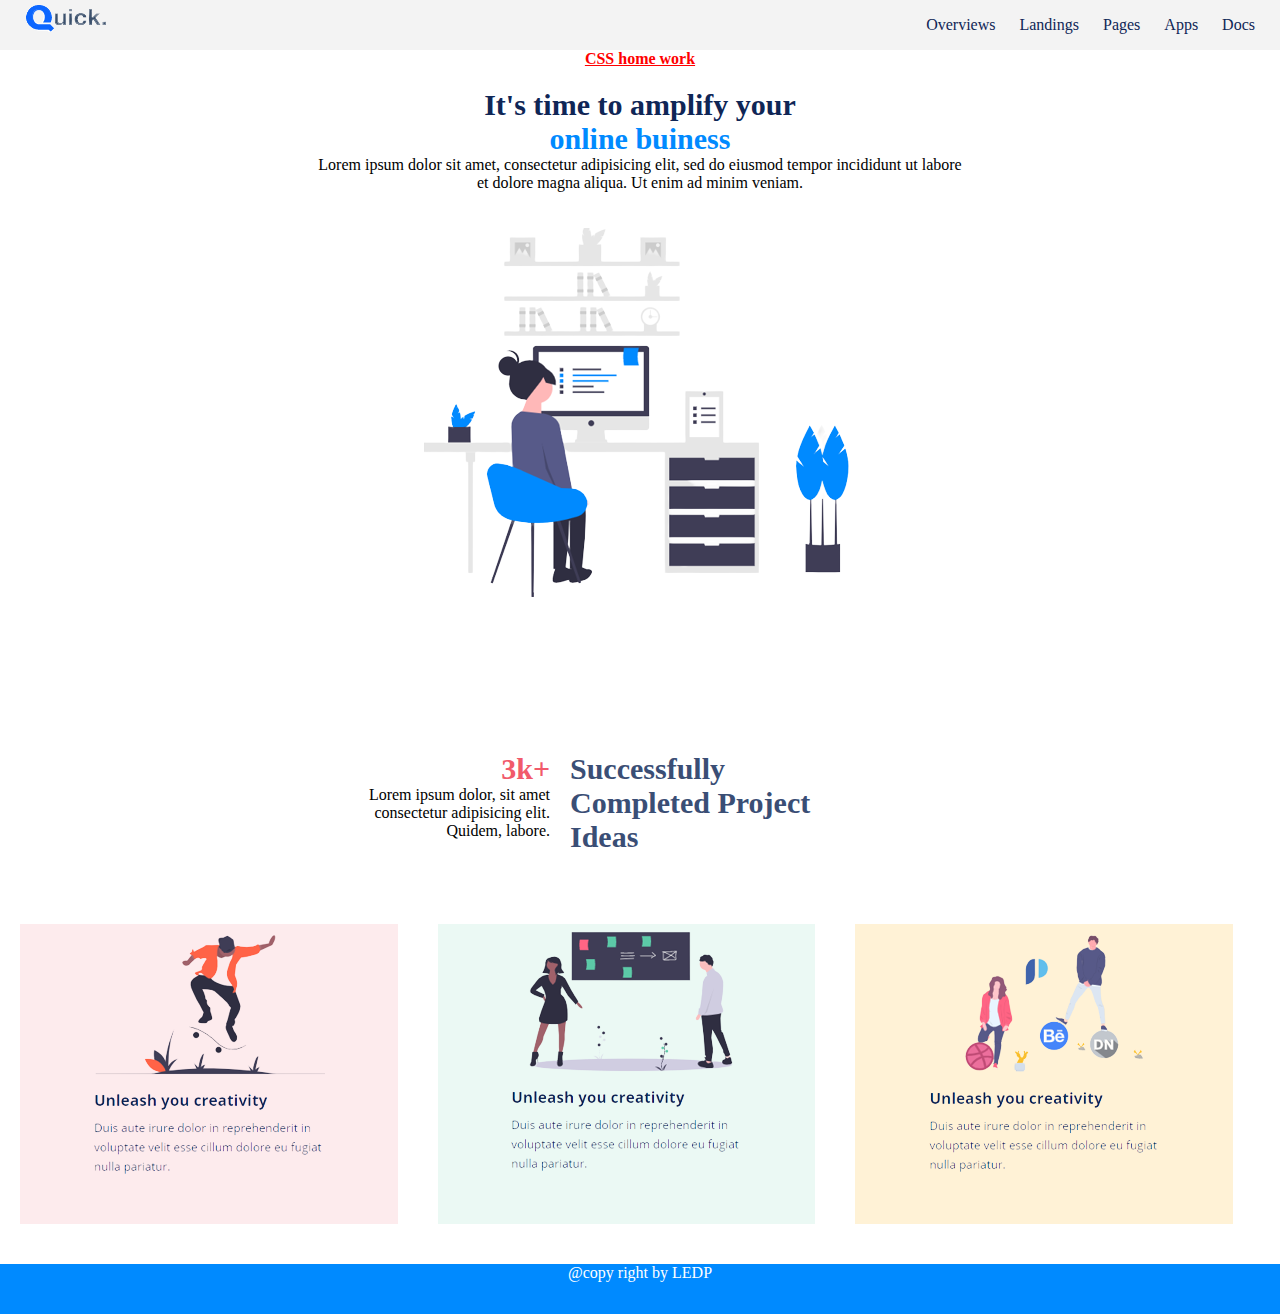
<file: index.html>
<html>
<head>
<title>CSS Navigation</title>
<link rel="stylesheet" type="text/css" href="css/style.css">
</head>
<body>
	<!-- header -->
<div id="abc">
	
    <nav>
    	<div class="logo">
				<img src="images/log.png" alt="quick">
        <ul>
            <li><a href="#">Overviews</a></li>
            <li><a href="#">Landings</a></li>
            <li><a href="#">Pages</a></li>
            <li><a href="#">Apps</a></li>
            <li><a href="#">Docs</a></li>
        </ul>
    </nav>
   
</div>
 <!-- header -->
 <!-- section -->
 <section>
 	 <div style="text-align:center;"><a href="pages/about.html" style="color: red; " ><b>CSS home work</b></a> </div>
 	<article>
 		<h1 class="font">It's time to amplify your</h1>

 		<h1 class="font1">online buiness</h1>

 		<p  style="text-align: center;">Lorem ipsum dolor sit amet, consectetur adipisicing elit, sed do eiusmod tempor incididunt ut labore<br> et
		dolore magna aliqua. Ut enim ad minim veniam.</p><br><br>

		<div class="image">
			<img i src="images/dext.png" alt="desk" >
		</div>
    </article>


    <article>
 <div style="display: flex ;">
<div class="project">
   <span>3k+ </span> <br>
    Lorem ipsum dolor, sit amet consectetur adipisicing elit. Quidem, labore.
</div> &nbsp;&nbsp;&nbsp;&nbsp;&nbsp;

<div class="div2">
    <span class="amount"> Successfully Completed Project  Ideas</span>
</div>
</div>
 </article>
 <!-- about start -->

		
		<div class="header" ></div>
		<div class="container">
			<div class="contact"></div>
			<div class="blog"></div>
		</div>

		<div class="container">
			<div class=" box  red">
				<img src="images/first.png">
			</div>
			<div class="box green">
				<img src="images/2nd.png">
			</div>
			<div class=" box blue">
				<img src="images/3rd.png">
			</div>
			
			
		</div>
 <!-- about end -->

    


 </section>
 <!-- section -->

 <!-- footer start -->
 <div class="footer">@copy right by LEDP</div>
 <!-- footer end -->



</body>
</html>
</file>
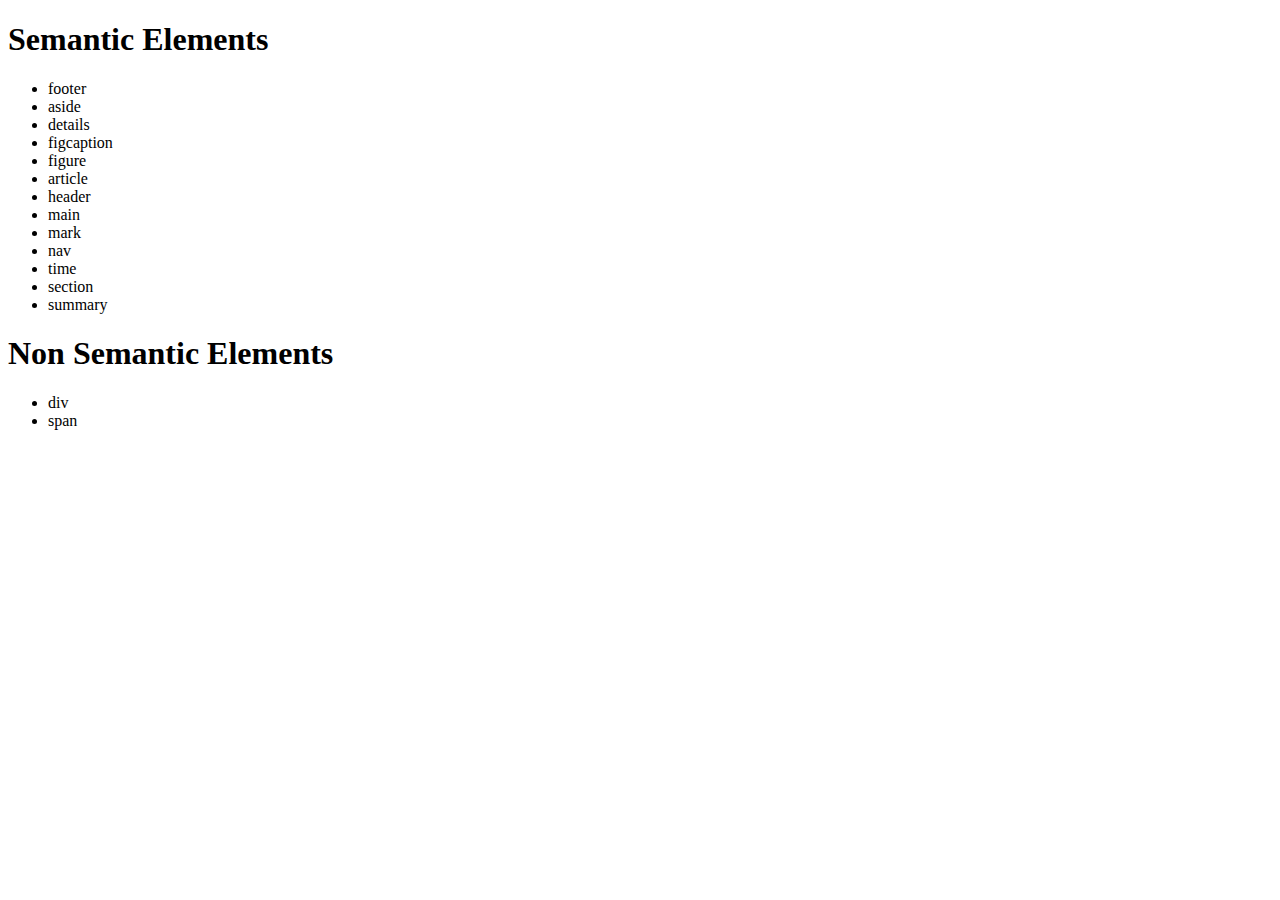
<file: pages/about.html>
<!DOCTYPE html>
<html>
<head>
	<meta charset="utf-8">
	<meta name="viewport" content="width=device-width, initial-scale=1">
	<title></title>
</head>
<body>
	<article>
		<h1>Semantic Elements</h1>
		<ul>
			<li>footer</li>
			<li>aside</li>
			<li>details</li>
			<li>figcaption</li>
			<li>figure</li>
			<li>article</li>
			<li>header</li>
			<li>main</li>
			<li>mark</li>
			<li>nav</li>
			<li>time</li>
			<li>section</li>
			<li>summary</li>

		</ul>
		
		<h1>Non Semantic Elements</h1>
		<ul>
			<li>div</li>
			<li>span</li>
			
			

		</ul>


	</article>
</body>
</html>
</file>
<file: css/style.css>
/*common start*/


/*common end*/
/*header start*/

*{
  margin:0;
  padding:0;
  font-family:verdana;
}
#abc{
  width:100%;
  /*height:100vh;*/
  /*background-image: url(img2.jpg);*/
  /*background-size: cover;*/
}
nav{
  width: 100%;
  height: 50px;
  background-color: #f3f3f3;
  line-height: 50px;
  
}
 .logo {
		padding-top: ;
		padding-bottom:5px ;
		padding-left:20px;
		padding-right:5px ;
}
nav ul{
  float: right;
  margin-right: 10px;
}
nav ul li{
  list-style-type: none;
  display: inline-block;
  transition: 0.7s all;
}
nav ul li:hover{
  background-color:darkcyan;
}
nav ul li a{
  text-decoration: none;
  color: #0f2656;
  padding: 10px;
}


/*header end*/
/*section */
 .font{
 	font-size: 30;
 	color: #0f2656;
 	text-align: center;
 	padding-top: 20px;
 }
 .font1{
 	font-size: 30;
 	color: #008aff;
 	text-align: center
 }

.image{
	text-align: center;
        display: block;
}
  /*edit start*/
   .project {
    width: 200px;
    margin-left: 350px;
    margin-top: 150px;
    margin-bottom: 50px;
    text-align: right;
}
 span {
    color: rgb(241, 90, 107);
    font-size: 30px;
    font-weight: bold;
}
 .div2 {
    width: 250px;
    margin-right: 300px;
    margin-top: 150px;
    margin-bottom: 50px;
    text-align: left;
}
 	.amount {
    color: rgb(58, 78, 117);
    font-size: 30px;
    font-weight: bold;
}
  /*edit end*/
.container{
	text-align: center;
	color:#f15767 ;
}
.container2{
	text-align: center;
	font-size: 20;
	color:#0f2656 ;

}


/*section*/


/*about start*/
 .container{
   
   	overflow: hidden;
   }


   .contact{
   		float: left;

   		
   	
   		background-color: #fdebed;
   		

    }
   .blog{
   		float: right;
   		
   		background-color: blue;

   }
  
   .box{
   	min-height: 300px;
   	width: 20%;
   	float: left;
	   }
	   .red{
   		margin: 20px;
   		background-color: #FDEBED;
   		width: 29.50%;
   }
   .green{
   		margin: 20px;
   		background-color:#EBF9F4;
   		width: 29.50%;

   }
   .blue{
   		margin: 20px;
   		background-color:#fff2d6;
   		width: 29.50%;

   }
/*about end*/

/*footer start*/
.footer{

        margin-top: 20px;
   		min-height: 50px;
   		background-color: #008aff;
   		text-align: center;
   		color: white;
   }
/*footer end*/
</file>
